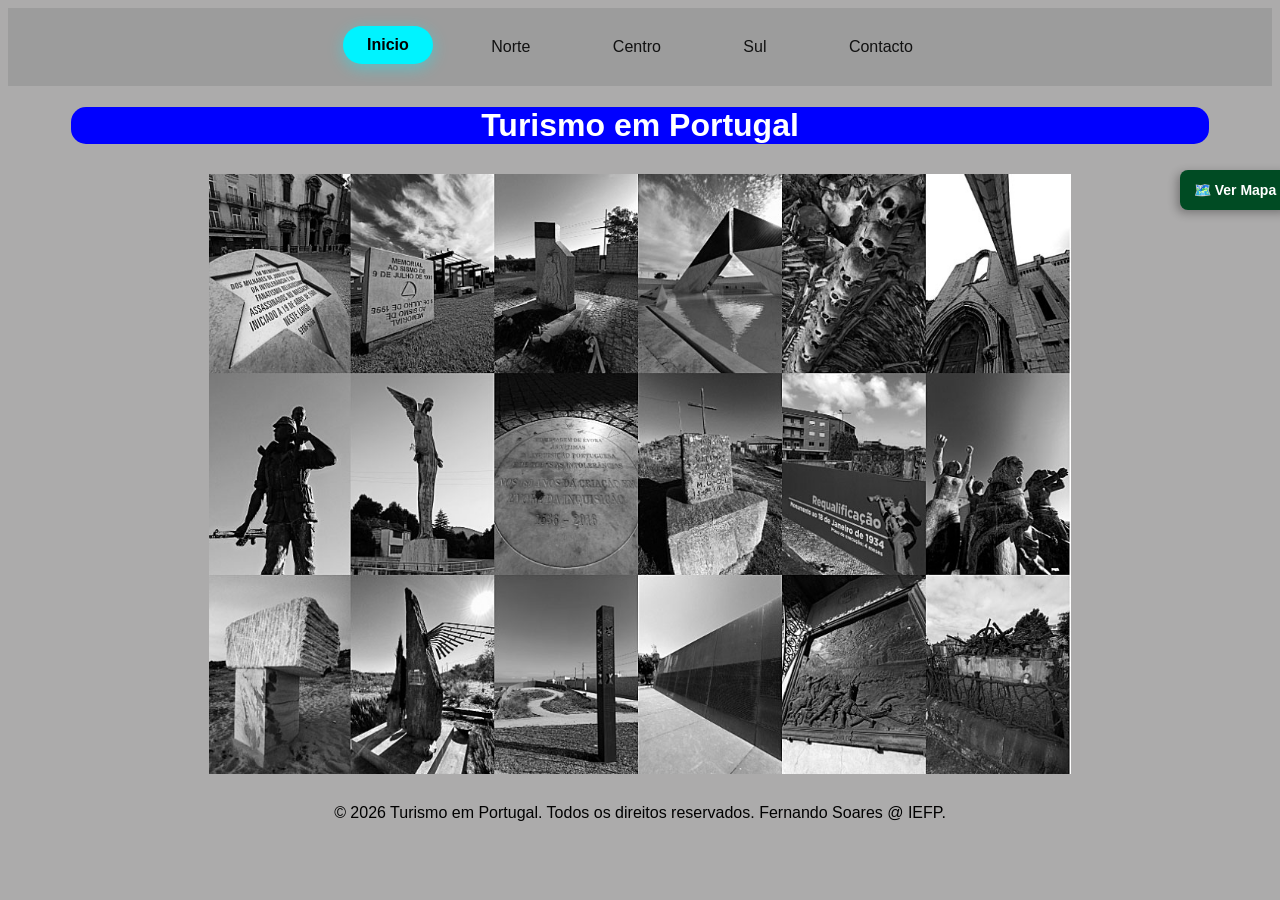
<file: index.html>
<html lang="pt-PT">
<head>
    <meta charset="UTF-8">
    <meta name="viewport" content="width=device-width, initial-scale=1.0">
    <title>Turismo em Portugal</title>
    <link rel="stylesheet" href="estilo.css" type="text/css">
</head>
<body>
    <!-- Links de Navegação -->
    <nav>
        <a href="index.html" class="active" target="_self">Inicio</a>
        <a href="norte.html" target="_self">Norte</a>
        <a href="centro.html" target="_self">Centro</a>
        <a href="sul.html" target="_self">Sul</a>
        <a href="comentarios.html" target="_self">Contacto</a>
    </nav>
    <!-- Cabeçalho do Site -->
    <header>
        <h1>Turismo em Portugal</h1>
    </header>



    <!-- Área de Conteúdo Principal -->
    <main>
        <article>
            <section>
                <img src="pics/turismo.jpg" height="600" alt="Montagem de turismo em Portugal">
            </section>
        </article>
    </main>

    <div class="fixed-sidebar-map">

    <div class="map-tab">🗺️ Ver Mapa</div>

    <img src="pics/portugal.png" alt="Map of Portugal" usemap="#image-map">

    <map name="image-map">
        <area target="_self" alt="Norte de Portugal" title="Norte de Portugal" href="norte.html" coords="82,10,61,15,47,32,52,45,54,58,59,86,56,100,52,125,72,137,79,137,105,128,110,144,128,132,156,144,158,94,194,53,176,43,175,25,150,25,147,34,103,26,93,35,87,29,92,16" shape="poly">
        <area target="_self" alt="Centro de Portugal" title="Centro de Portugal" href="centro.html" coords="52,129,41,161,20,212,8,258,30,258,39,248,73,247,85,233,141,253,149,236,119,192,148,192,152,148,128,137,108,149,101,133,74,142" shape="poly">
        <area target="_self" alt="Sul de Portugal" title="Sul de Portugal" href="sul.html" coords="140,256,84,237,77,251,52,251,21,266,24,279,42,279,41,313,47,327,44,352,31,382,64,377,95,384,123,370,117,347,147,309,148,300,138,294,129,274" shape="poly">
    </map>
    </div>

    <!-- Rodapé da Página -->
    <footer>
        <p>&copy; 2026 Turismo em Portugal. Todos os direitos reservados. Fernando Soares @ IEFP.</p>
    </footer>

</body>
</html>
</file>
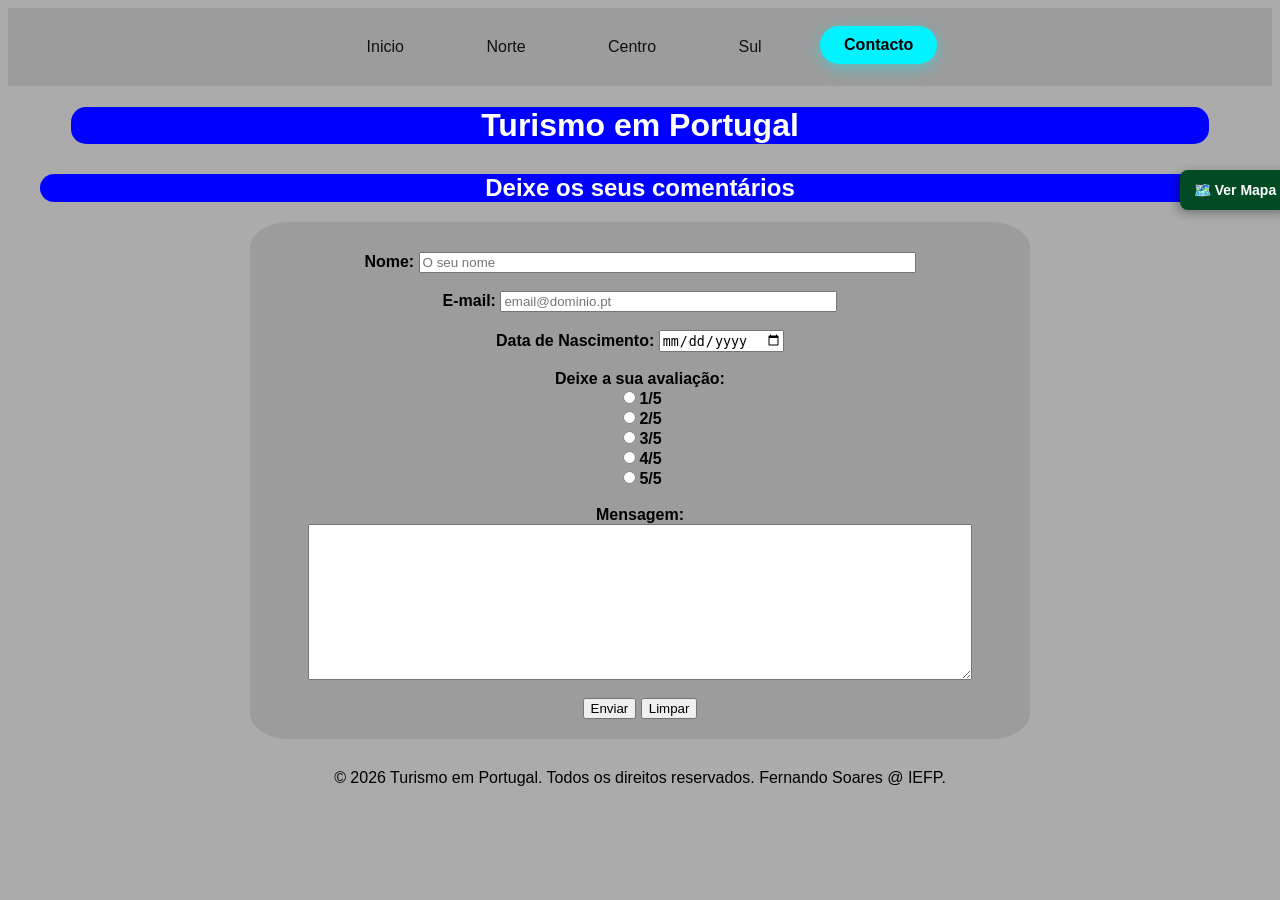
<file: comentarios.html>
<html lang="pt-PT">
<head>
    <meta charset="UTF-8">
    <meta name="viewport" content="width=device-width, initial-scale=1.0">
    <title>Turismo em Portugal</title>
    <link rel="stylesheet" href="estilo.css" type="text/css">
</head>
<body>
    <!-- Links de Navegação -->
    <nav>
        <a href="index.html" target="_self">Inicio</a>
        <a href="norte.html" target="_self">Norte</a>
        <a href="centro.html" target="_self">Centro</a>
        <a href="sul.html" target="_self">Sul</a>
        <a href="comentarios.html" class="active" target="_self">Contacto</a>
    </nav>
    <!-- Cabeçalho do Site -->
    <header>
        <h1>Turismo em Portugal</h1>
    </header>



    <!-- Área de Conteúdo Principal -->
    <main>
        <article>
            <h2>Deixe os seus comentários</h2>
                <section>
                    <form action="mailto:wu.portugal@gmail.com" method="post">
                        <label for="nome">Nome: 
                            <input type="text" name="nome" size="60" required maxlength="100" placeholder="O seu nome">
                        </label> <br><br>
                        <label for="email"> E-mail:
                            <input type="email" name="email" size="40" required maxlength="40" placeholder="email@dominio.pt">
                        </label> <br><br>
                        <label for="datanascimento">Data de Nascimento:
                            <input type="date" name="datanascimento">
                        </label> <br><br>
                        <label for="avaliacao">Deixe a sua avaliação: <br>
                            <input type="radio" name="avaliacao" value="1">1/5 <br>
                            <input type="radio" name="avaliacao" value="2">2/5 <br>
                            <input type="radio" name="avaliacao" value="3">3/5 <br>
                            <input type="radio" name="avaliacao" value="4">4/5 <br>
                            <input type="radio" name="avaliacao" value="5">5/5 <br>
                        </label> <br>
                        <label for="msg">Mensagem: <br>
                            <textarea name="msg" cols="80" rows="10"></textarea>
                        </label> <br><br>
                        <input type="submit" value="Enviar">
                        <input type="reset" value="Limpar">
                    </form>
                </section>
        </article>
    </main>

    <div class="fixed-sidebar-map">

    <div class="map-tab">🗺️ Ver Mapa</div>

    <img src="pics/portugal.png" alt="Map of Portugal" usemap="#image-map">

    <map name="image-map">
        <area target="_self" alt="Norte de Portugal" title="Norte de Portugal" href="norte.html" coords="82,10,61,15,47,32,52,45,54,58,59,86,56,100,52,125,72,137,79,137,105,128,110,144,128,132,156,144,158,94,194,53,176,43,175,25,150,25,147,34,103,26,93,35,87,29,92,16" shape="poly">
        <area target="_self" alt="Centro de Portugal" title="Centro de Portugal" href="centro.html" coords="52,129,41,161,20,212,8,258,30,258,39,248,73,247,85,233,141,253,149,236,119,192,148,192,152,148,128,137,108,149,101,133,74,142" shape="poly">
        <area target="_self" alt="Sul de Portugal" title="Sul de Portugal" href="sul.html" coords="140,256,84,237,77,251,52,251,21,266,24,279,42,279,41,313,47,327,44,352,31,382,64,377,95,384,123,370,117,347,147,309,148,300,138,294,129,274" shape="poly">
    </map>
    </div>

    <!-- Rodapé da Página -->
    <footer>
        <p>&copy; 2026 Turismo em Portugal. Todos os direitos reservados. Fernando Soares @ IEFP.</p>
    </footer>

</body>
</html>
</file>
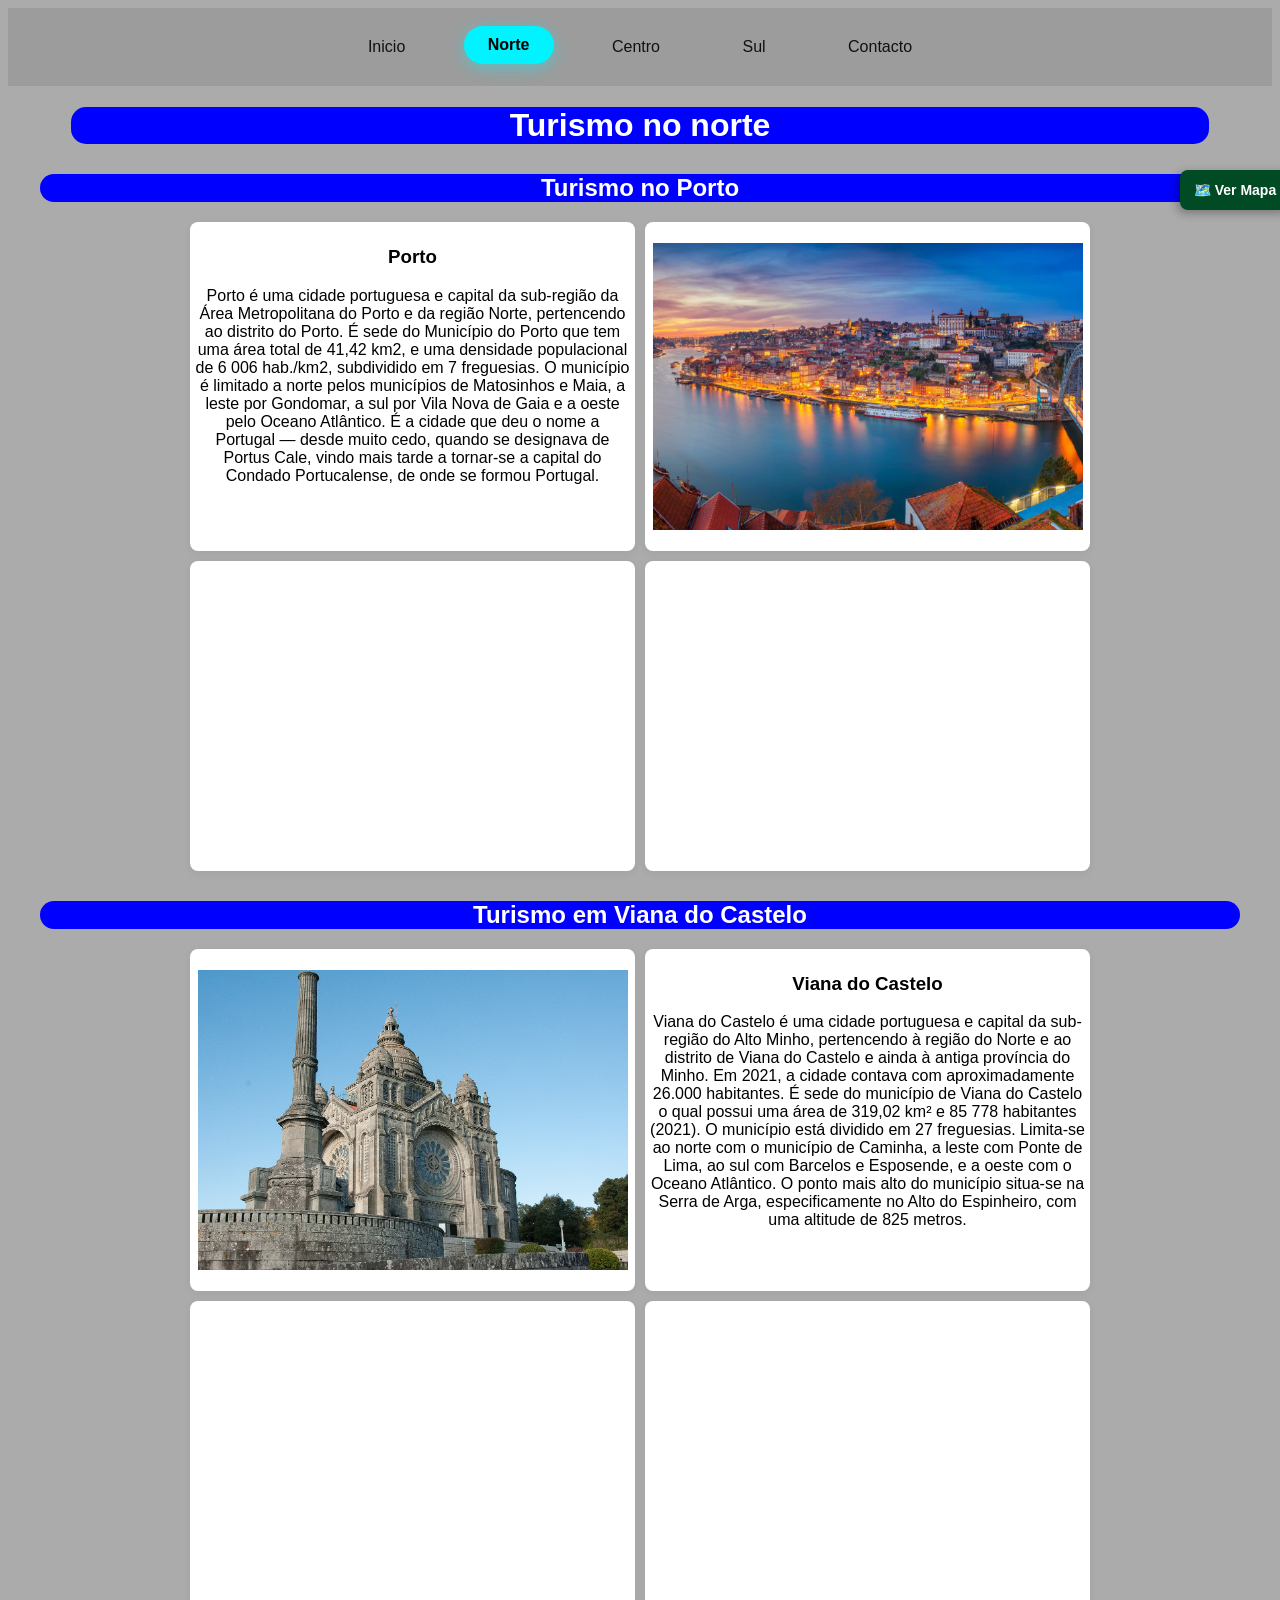
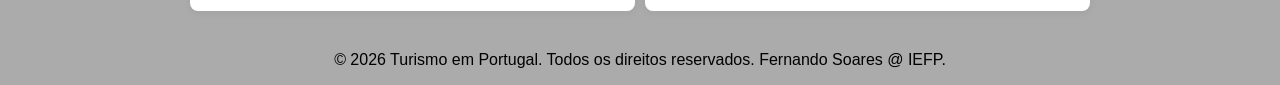
<file: norte.html>
<html lang="pt-PT">
<head>
    <meta charset="UTF-8">
    <meta name="viewport" content="width=device-width, initial-scale=1.0">
    <title>Turismo no norte</title>
    <link rel="stylesheet" href="estilo.css" type="text/css">
</head>
<body>
    <!-- Links de Navegação -->
    <nav>
        <a href="index.html" target="_self">Inicio</a>
        <a href="norte.html" class="active" target="_self">Norte</a>
        <a href="centro.html" target="_self">Centro</a>
        <a href="sul.html" target="_self">Sul</a>
        <a href="comentarios.html" target="_self">Contacto</a>
    </nav>
    
    <header>
        <h1>Turismo no norte</h1>
    </header>



    <!-- Área de Conteúdo Principal -->
    <main>
        <article>
        	<h2>Turismo no Porto</h2>
        <!-- A sua divisão com duas colunas lado a lado -->
        <div class="linha">
            
            <div class="coluna-interna">
                <h3>Porto</h3>
                <p>Porto é uma cidade portuguesa e capital da sub-região da Área Metropolitana do Porto e da região Norte, pertencendo ao distrito do Porto. É sede do Município do Porto que tem uma área total de 41,42 km2, e uma densidade populacional de 6 006 hab./km2, subdividido em 7 freguesias.
                O município é limitado a norte pelos municípios de Matosinhos e Maia, a leste por Gondomar, a sul por Vila Nova de Gaia e a oeste pelo Oceano Atlântico.
                É a cidade que deu o nome a Portugal — desde muito cedo, quando se designava de Portus Cale, vindo mais tarde a tornar-se a capital do Condado Portucalense, de onde se formou Portugal.</p>
            </div>

            <div class="coluna-interna">
                <p><img src="pics/porto.jpg" alt="Imagem do Rio Douro e Porto" width="430"></p>
            </div>

        </div>
        <div class="linha">
            
            <div class="coluna-interna">
                <iframe src="https://www.google.com/maps/embed?pb=!1m18!1m12!1m3!1d48059.67686762861!2d-8.6631531405526!3d41.16224682878478!2m3!1f0!2f0!3f0!3m2!1i1024!2i768!4f13.1!3m3!1m2!1s0xd2465abc4e153c1%3A0xa648d95640b114bc!2sPorto!5e0!3m2!1sen!2spt!4v1783442267445!5m2!1sen!2spt" width="430" height="300" style="border:0;" allowfullscreen="" loading="lazy" referrerpolicy="strict-origin-when-cross-origin"></iframe>  
            </div>

            <div class="coluna-interna">
                <iframe width="430" height="300" src="https://www.youtube.com/embed/7chyxBvCYd8?si=_uNI5Bek6Swz9FGJ" title="YouTube video player" frameborder="0" allow="accelerometer; autoplay; clipboard-write; encrypted-media; gyroscope; picture-in-picture; web-share" referrerpolicy="strict-origin-when-cross-origin" allowfullscreen></iframe>
            </div>

        </div>

</article>
<article>
	<h2>Turismo em Viana do Castelo</h2>
        <!-- A sua divisão com duas colunas lado a lado -->
        <div class="linha">
            
            <div class="coluna-interna">
                <p><img src="pics/vianacastelo.jpg" alt="Monumento Viana do Castelo" width="430" height="300"></p>
            </div>

            <div class="coluna-interna">
                <h3>Viana do Castelo</h3>
                <p>Viana do Castelo é uma cidade portuguesa e capital da sub-região do Alto Minho, pertencendo à região do Norte e ao distrito de Viana do Castelo e ainda à antiga província do Minho. Em 2021, a cidade contava com aproximadamente 26.000 habitantes. É sede do município de Viana do Castelo o qual possui uma área de 319,02 km² e 85 778 habitantes (2021).
                O município está dividido em 27 freguesias. Limita-se ao norte com o município de Caminha, a leste com Ponte de Lima, ao sul com Barcelos e Esposende, e a oeste com o Oceano Atlântico. O ponto mais alto do município situa-se na Serra de Arga, especificamente no Alto do Espinheiro, com uma altitude de 825 metros.</p>
            </div>

        </div>
        <div class="linha">
            
            <div class="coluna-interna">
                <iframe src="https://www.google.com/maps/embed?pb=!1m18!1m12!1m3!1d47651.318688765154!2d-8.850048384775219!3d41.716042861969186!2m3!1f0!2f0!3f0!3m2!1i1024!2i768!4f13.1!3m3!1m2!1s0xd25b7cef6e86a73%3A0xfe4d167e5dd21dfd!2sViana%20do%20Castelo!5e0!3m2!1sen!2spt!4v1783442966055!5m2!1sen!2spt" width="430" height="300" style="border:0;" allowfullscreen="" loading="lazy" referrerpolicy="strict-origin-when-cross-origin"></iframe>
            </div>

            <div class="coluna-interna">
                <iframe width="430" height="300" src="https://www.youtube.com/embed/AXPpte7rKa8?si=PCOTH-m4des0A3TB" title="YouTube video player" frameborder="0" allow="accelerometer; autoplay; clipboard-write; encrypted-media; gyroscope; picture-in-picture; web-share" referrerpolicy="strict-origin-when-cross-origin" allowfullscreen></iframe>
            </div>

        </div>

</article>

    </main>

    <div class="fixed-sidebar-map">

    <div class="map-tab">🗺️ Ver Mapa</div>

    <img src="pics/portugal.png" alt="Map of Portugal" usemap="#image-map">

    <map name="image-map">
        <area target="_self" alt="Norte de Portugal" title="Norte de Portugal" href="norte.html" coords="82,10,61,15,47,32,52,45,54,58,59,86,56,100,52,125,72,137,79,137,105,128,110,144,128,132,156,144,158,94,194,53,176,43,175,25,150,25,147,34,103,26,93,35,87,29,92,16" shape="poly">
        <area target="_self" alt="Centro de Portugal" title="Centro de Portugal" href="centro.html" coords="52,129,41,161,20,212,8,258,30,258,39,248,73,247,85,233,141,253,149,236,119,192,148,192,152,148,128,137,108,149,101,133,74,142" shape="poly">
        <area target="_self" alt="Sul de Portugal" title="Sul de Portugal" href="sul.html" coords="140,256,84,237,77,251,52,251,21,266,24,279,42,279,41,313,47,327,44,352,31,382,64,377,95,384,123,370,117,347,147,309,148,300,138,294,129,274" shape="poly">
    </map>
    </div>

    <!-- Rodapé da Página -->
    <footer>
        <p>&copy; 2026 Turismo em Portugal. Todos os direitos reservados. Fernando Soares @ IEFP.</p>
    </footer>

</body>
</html>
</file>
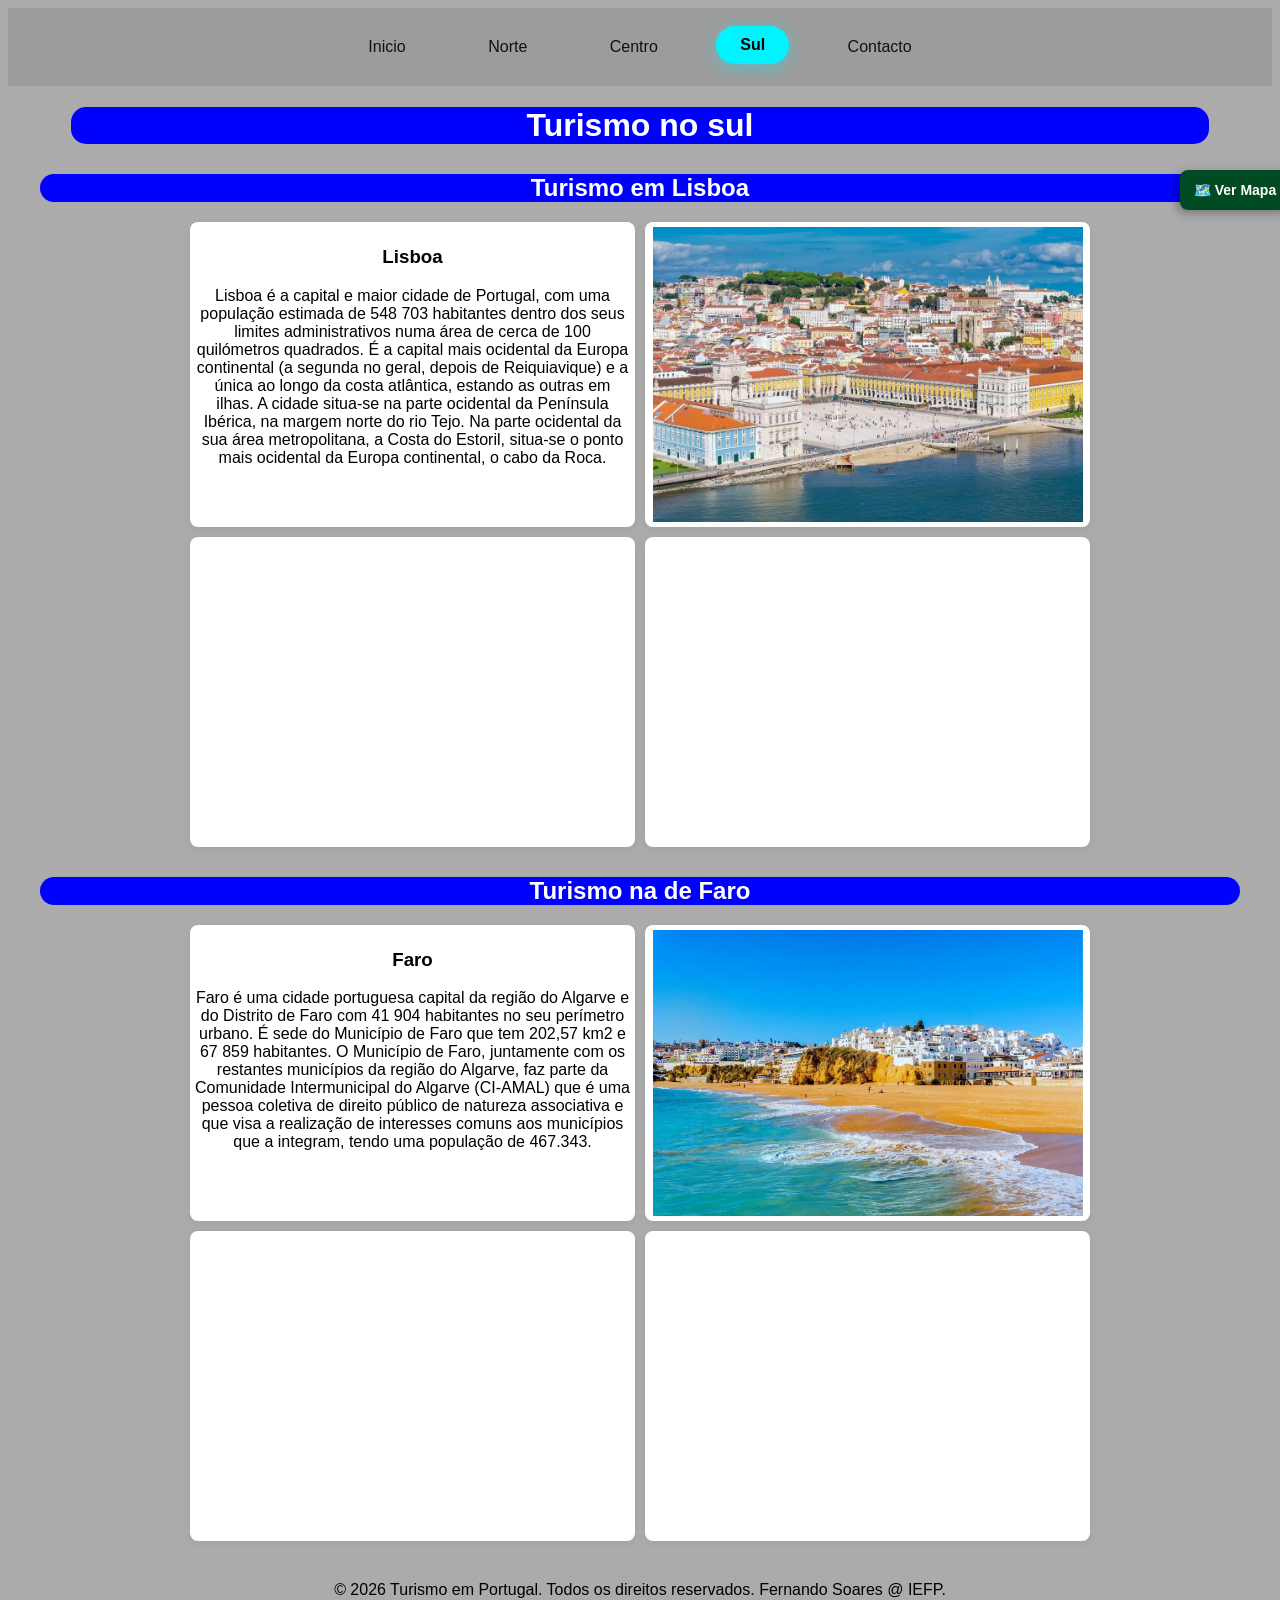
<file: sul.html>
<html lang="pt-PT">
<head>
    <meta charset="UTF-8">
    <meta name="viewport" content="width=device-width, initial-scale=1.0">
    <title>Turismo em Portugal</title>
    <link rel="stylesheet" href="estilo.css" type="text/css">
</head>
<body>
    <!-- Links de Navegação -->
    <nav>
        <a href="index.html" target="_self">Inicio</a>
        <a href="norte.html" target="_self">Norte</a>
        <a href="centro.html" target="_self">Centro</a>
        <a href="sul.html" class="active" target="_self">Sul</a>
        <a href="comentarios.html" target="_self">Contacto</a>
    </nav>
    
    <header>
        <h1>Turismo no sul</h1>
    </header>



    <!-- Área de Conteúdo Principal -->
    <main>
        <article>
        	<h2>Turismo em Lisboa</h2>
        <!-- A sua divisão com duas colunas lado a lado -->
        <div class="linha">
            
            <div class="coluna-interna">
                <h3>Lisboa</h3>
                <p>Lisboa é a capital e maior cidade de Portugal, com uma população estimada de 548 703 habitantes dentro dos seus limites administrativos numa área de cerca de 100 quilómetros quadrados. É a capital mais ocidental da Europa continental (a segunda no geral, depois de Reiquiavique) e a única ao longo da costa atlântica, estando as outras em ilhas. A cidade situa-se na parte ocidental da Península Ibérica, na margem norte do rio Tejo. Na parte ocidental da sua área metropolitana, a Costa do Estoril, situa-se o ponto mais ocidental da Europa continental, o cabo da Roca.</p>
            </div>

            <div class="coluna-interna">
                <img src="pics/lisboa.jpg" alt="Cidade de Lisboa" width="430">
            </div>

        </div>
        <div class="linha">
            
            <div class="coluna-interna">
                <iframe src="https://www.google.com/maps/embed?pb=!1m18!1m12!1m3!1d49789.64536429501!2d-9.200935314935569!3d38.744139164378076!2m3!1f0!2f0!3f0!3m2!1i1024!2i768!4f13.1!3m3!1m2!1s0xd19331a61e4f33b%3A0x400ebbde49036d0!2sLisbon!5e0!3m2!1sen!2spt!4v1783446129016!5m2!1sen!2spt" width="430" height="300" style="border:0;" allowfullscreen="" loading="lazy" referrerpolicy="strict-origin-when-cross-origin"></iframe>
            </div>

            <div class="coluna-interna">
                <iframe width="430" height="300" src="https://www.youtube.com/embed/hWRmyqrq2MM?si=Qj5m2HADcnkAaHfV" title="YouTube video player" frameborder="0" allow="accelerometer; autoplay; clipboard-write; encrypted-media; gyroscope; picture-in-picture; web-share" referrerpolicy="strict-origin-when-cross-origin" allowfullscreen></iframe>
            </div>

        </div>

</article>
<article>
	<h2>Turismo na de Faro</h2>
        <!-- A sua divisão com duas colunas lado a lado -->
        <div class="linha">
            
            <div class="coluna-interna">
                <h3>Faro</h3>
                <p>Faro é uma cidade portuguesa capital da região do Algarve e do Distrito de Faro com 41 904 habitantes no seu perímetro urbano. É sede do Município de Faro que tem 202,57 km2 e 67 859 habitantes.
                O Município de Faro, juntamente com os restantes municípios da região do Algarve, faz parte da Comunidade Intermunicipal do Algarve (CI-AMAL) que é uma pessoa coletiva de direito público de natureza associativa e que visa a realização de interesses comuns aos municípios que a integram, tendo uma população de 467.343.</p>
            </div>

            <div class="coluna-interna">
                <img src="pics/faro.jpg" alt="Cidade de Faro" width="430">
            </div>

        </div>
        <div class="linha">
            
            <div class="coluna-interna">
                <iframe src="https://www.google.com/maps/embed?pb=!1m18!1m12!1m3!1d50970.587047557194!2d-7.946111031484645!3d37.017866511987364!2m3!1f0!2f0!3f0!3m2!1i1024!2i768!4f13.1!3m3!1m2!1s0xd0552e72290faa7%3A0x8d73c2d4494aff5a!2sFaro!5e0!3m2!1sen!2spt!4v1783617339168!5m2!1sen!2spt" width="430" height="300" style="border:0;" allowfullscreen="" loading="lazy" referrerpolicy="strict-origin-when-cross-origin"></iframe>
            </div>

            <div class="coluna-interna">
                <iframe width="430" height="300" src="https://www.youtube.com/embed/HROGbTC2-K0?si=1rzfBEUilaXHR1Po" title="YouTube video player" frameborder="0" allow="accelerometer; autoplay; clipboard-write; encrypted-media; gyroscope; picture-in-picture; web-share" referrerpolicy="strict-origin-when-cross-origin" allowfullscreen></iframe>
            </div>

        </div>

</article>

    </main>

    <div class="fixed-sidebar-map">

    <div class="map-tab">🗺️ Ver Mapa</div>

    <img src="pics/portugal.png" alt="Map of Portugal" usemap="#image-map">

    <map name="image-map">
        <area target="_self" alt="Norte de Portugal" title="Norte de Portugal" href="norte.html" coords="82,10,61,15,47,32,52,45,54,58,59,86,56,100,52,125,72,137,79,137,105,128,110,144,128,132,156,144,158,94,194,53,176,43,175,25,150,25,147,34,103,26,93,35,87,29,92,16" shape="poly">
        <area target="_self" alt="Centro de Portugal" title="Centro de Portugal" href="centro.html" coords="52,129,41,161,20,212,8,258,30,258,39,248,73,247,85,233,141,253,149,236,119,192,148,192,152,148,128,137,108,149,101,133,74,142" shape="poly">
        <area target="_self" alt="Sul de Portugal" title="Sul de Portugal" href="sul.html" coords="140,256,84,237,77,251,52,251,21,266,24,279,42,279,41,313,47,327,44,352,31,382,64,377,95,384,123,370,117,347,147,309,148,300,138,294,129,274" shape="poly">
    </map>
    </div>

    <!-- Rodapé da Página -->
    <footer>
        <p>&copy; 2026 Turismo em Portugal. Todos os direitos reservados. Fernando Soares @ IEFP.</p>
    </footer>

</body>
</html>
</file>
<file: estilo.css>
main {
    max-width: 1200px;
    margin: 30px auto;
    padding: 0 20px;
    text-align: center;
    margin-left: auto;
    margin-right: auto;

}

body{
    background-color: rgb(172, 171, 171);
    font-family: 'Segoe UI', Tahoma, Geneva, Verdana, sans-serif;
}

h1 {
    color: white;
    width: 90%;
    text-align: center;
    background-color: blue;
    margin-left: auto;
    margin-right: auto;
    border-radius: 15px;
}

h2 {
    text-align: center;
    background-color: blue;
    color: white;
    border-radius: 15px;
}

.linha {
    display: flex;
    gap: 10px;
    width: 100%;
    width: 900px;
    margin-left: auto;
    margin-right: auto;
}

.coluna-interna {
    flex: 1;
    background-color: #ffffff;
    padding: 5px;
    border-radius: 8px;
    box-shadow: 0 2px 8px rgba(0,0,0,0.05);
    margin-bottom: 10px;
    margin-bottom: 10px;
}

nav {
  text-align: center;
  padding: 20px 0;
  background-color: #9c9c9c;
}

nav a {
  display: inline-block;
  margin: 0 15px;
  padding: 10px 24px;
  color: #111111;
  background-color: transparent;
  text-decoration: none;
  font-family: sans-serif;
  font-weight: 500;
  font-size: 16px;
  border-radius: 30px;
  transition: all 0.3s cubic-bezier(0.25, 0.8, 0.25, 1);
}

nav a.active, nav a:hover {
  color: #000000;
  background-color: #00f3ff;
  transform: translateY(-2px);
  box-shadow: 0 4px 15px rgba(0, 243, 255, 0.4); 
}

footer{
    text-align: center;
}

section{
    margin-bottom: 20px;
    margin-bottom: 20px;
}

.fixed-sidebar-map {
  position: fixed !important;
  top: 150px;
  right: 0;                  
  width: 250px;              
  z-index: 99999;
  
  transition: transform 0.4s cubic-bezier(0.25, 1, 0.5, 1); 
  
  transform: translateX(100%); 
}

.fixed-sidebar-map:hover {
  transform: translateX(0); 
}

.fixed-sidebar-map img {
  width: 250px !important;
  height: auto !important;
  display: block !important;
  
  mix-blend-mode: multiply; 
}

.map-tab {
  position: absolute;
  left: -100px;
  top: 20px;                 
  width: 100px;
  background: #004b23;
  color: #ffffff;
  padding: 12px 5px;
  text-align: center;
  font-family: sans-serif;
  font-size: 14px;
  font-weight: bold;
  cursor: pointer;
  border-radius: 8px 0 0 8px;
  box-shadow: -3px 3px 10px rgba(0,0,0,0.3);
}

form{
  background-color: #9c9c9c;
  margin-left: auto;
  margin-right: auto;
  width: 65%;
  padding-top: 30px;
  padding-bottom: 20px;
  border-radius: 5%;
}

label{
  font-family: 'Trebuchet MS', 'Lucida Sans Unicode', 'Lucida Grande', 'Lucida Sans', Arial, sans-serif;
  font-weight: bold;
}

.active{
  font-weight: bold;
}
</file>
